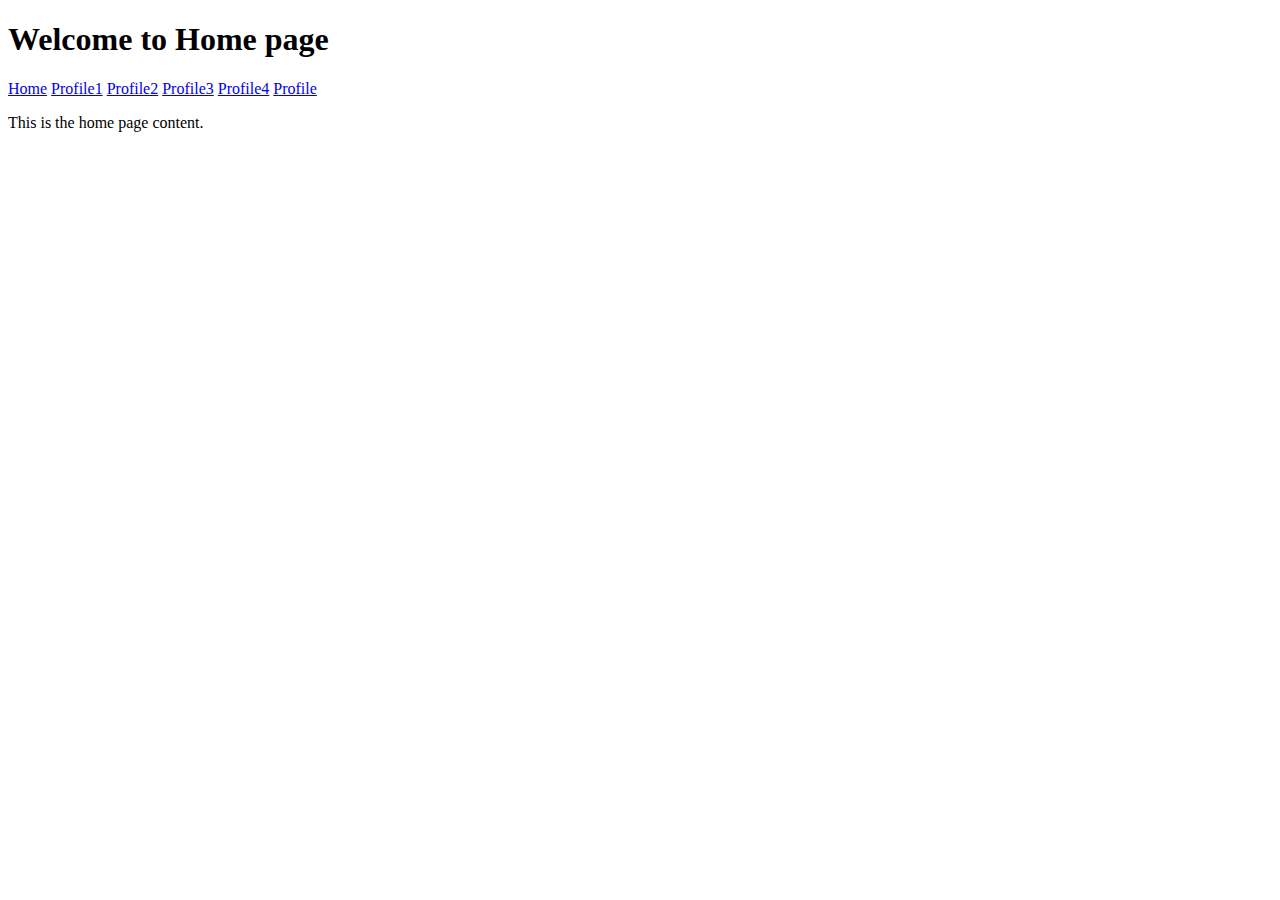
<file: Nemoooo/Position/index.html>
<!DOCTYPE html>
<html lang="en">
<head>
    <meta charset="UTF-8">
    <meta name="viewport" content="width=device-width, initial-scale=1.0">
    <title>Home</title>
    <link="stylesheet"href="style.ccs">
</head>
<body>
<h1> Welcome to Home page</h1>
    <div class"nav">
        <div class="container">
        <a href="index.html">Home</a>
        <a href="profile1.html">Profile1</a>
        <a href="Profile2.html">Profile2</a>
        <a href="Profile3.html">Profile3</a>
        <a href="Profile4.html">Profile4</a>
        <a href="Profile5.html">Profile</a>
    </div>
</div> 
<p>This is the home page content.</p>
</body>
</html>
</file>
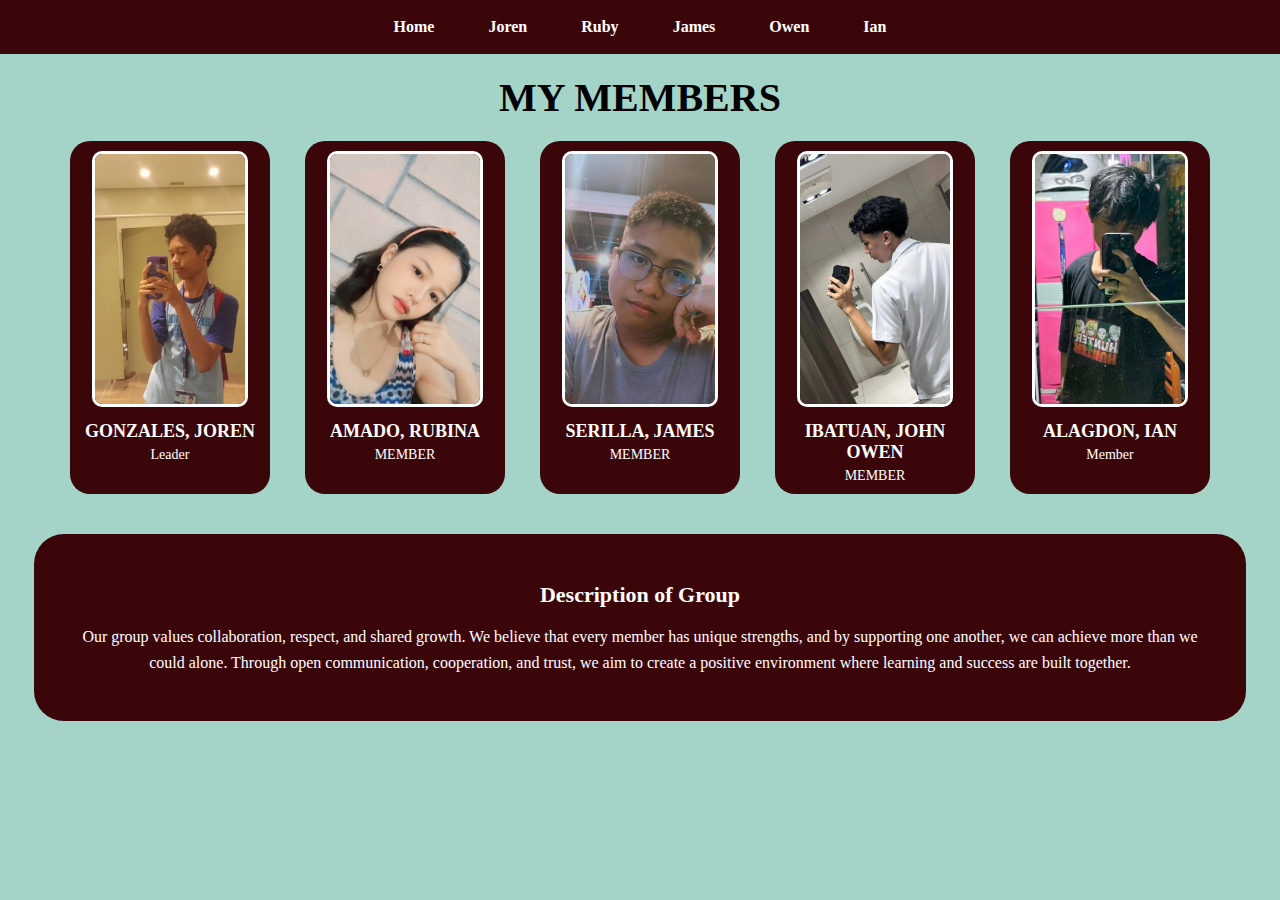
<file: ITE/home.html>
<!DOCTYPE html>
<html lang="en">
<head>
  <meta charset="UTF-8">
  <title>Team Bang</title>
  <link rel="stylesheet" href="style.css">
</head>
<body>

  <!-- Navigation -->
  <nav>
    <a href="home.html">Home</a>
    <a href="profile1.html"> Joren </a>
    <a href="profile2.html"> Ruby </a>
    <a href="profile3.html"> James </a>
    <a href="profile4.html"> Owen </a>
    <a href="profile5.html"> Ian </a>
  </nav>

  <!-- Title -->
  <h1>MY MEMBERS</h1>

  <!-- Members Section -->
  <div class="members">

  <a href="profile1.html" class="card">
    <img src="jor.jpg" alt="jor">
    <h2>GONZALES, JOREN</h2>
    <p>Leader</p>
  </a>

    <a href="profile2.html" class="card">
    <img src="rubin.jpg" alt="Ruby">
    <h2>AMADO, RUBINA</h2>
    <p>MEMBER</p>
  </a>

    <a href="profile3.html" class="card">
    <img src="james.jpg" alt="james">
    <h2>SERILLA, JAMES</h2>
    <p>MEMBER</p>
  </a>

    <a href="profile4.html" class="card">
    <img src="0124.jpg" alt="Owen">
    <h2>IBATUAN, JOHN OWEN</h2>
    <p>MEMBER</p>
  </a>

      
      <a href="profile5.html" class="card">
        <img src="ians.jpg" alt="ians">
        <h2>ALAGDON, IAN</h2>
        <p>Member</p>
      </a>
    
    </div>

  <!-- Group Description -->
  <div class="description">
    <h2>Description of Group</h2>
    <p>Our group values collaboration, respect, and shared growth. We believe that every member has unique strengths, and by supporting one another, we can achieve more than we could alone. Through open communication, cooperation, and trust, we aim to create a positive environment where learning and success are built together.</p>
  </div>

</div>

</body>
</html>
</file>
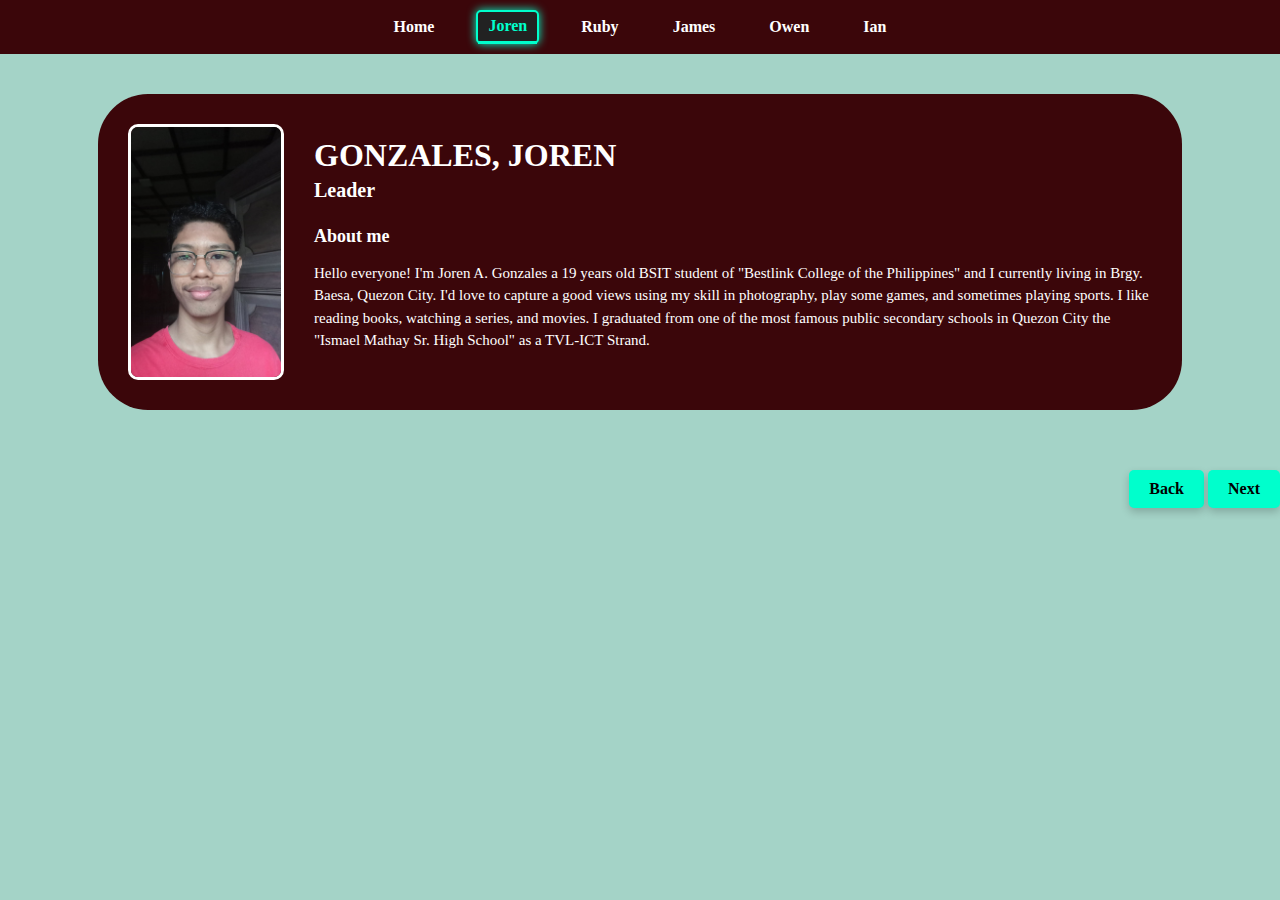
<file: ITE/profile1.html>
<!DOCTYPE html>
<html lang="en">
<head>
  <meta charset="UTF-8">
  <title>Joren's Profile</title>
  <link rel="stylesheet" href="style.css">
</head>
<body>

  <!-- Navigation -->
  <nav>
    <a href="home.html">Home</a>
    <a href="profile1.html" class="active"> Joren </a>
    <a href="profile2.html"> Ruby </a>
    <a href="profile3.html"> James </a>
    <a href="profile4.html"> Owen </a>
    <a href="profile5.html"> Ian </a>
  </nav>

  <!-- Profile Card -->
  <div class="profile-card">
    <img src="jor2.jpg" alt="jor2">
    <div class="profile-info">
      <h2>GONZALES, JOREN</h2>
      <h3>Leader</h3>
      <h4>About me</h4>
      <p>
        Hello everyone! I'm Joren A. Gonzales a 19 years old BSIT student of "Bestlink College of the Philippines" and I currently living in Brgy. Baesa, Quezon City. I'd love to capture a good views using my skill in photography, play some games, and sometimes playing sports. I like reading books, watching a series, and movies. I graduated from one of the most famous public secondary schools in Quezon City the "Ismael Mathay Sr. High School" as a TVL-ICT Strand.
      </p>
    </div>
  </div>

  <div style="text-align:right;">
  <a href="home.html" class="like-btn">Back</a>
  <a href="profile2.html" class="like-btn">Next</a>
  <div style="text-align:right;"></div>
</div>
</div>


</body>
</html>
</file>
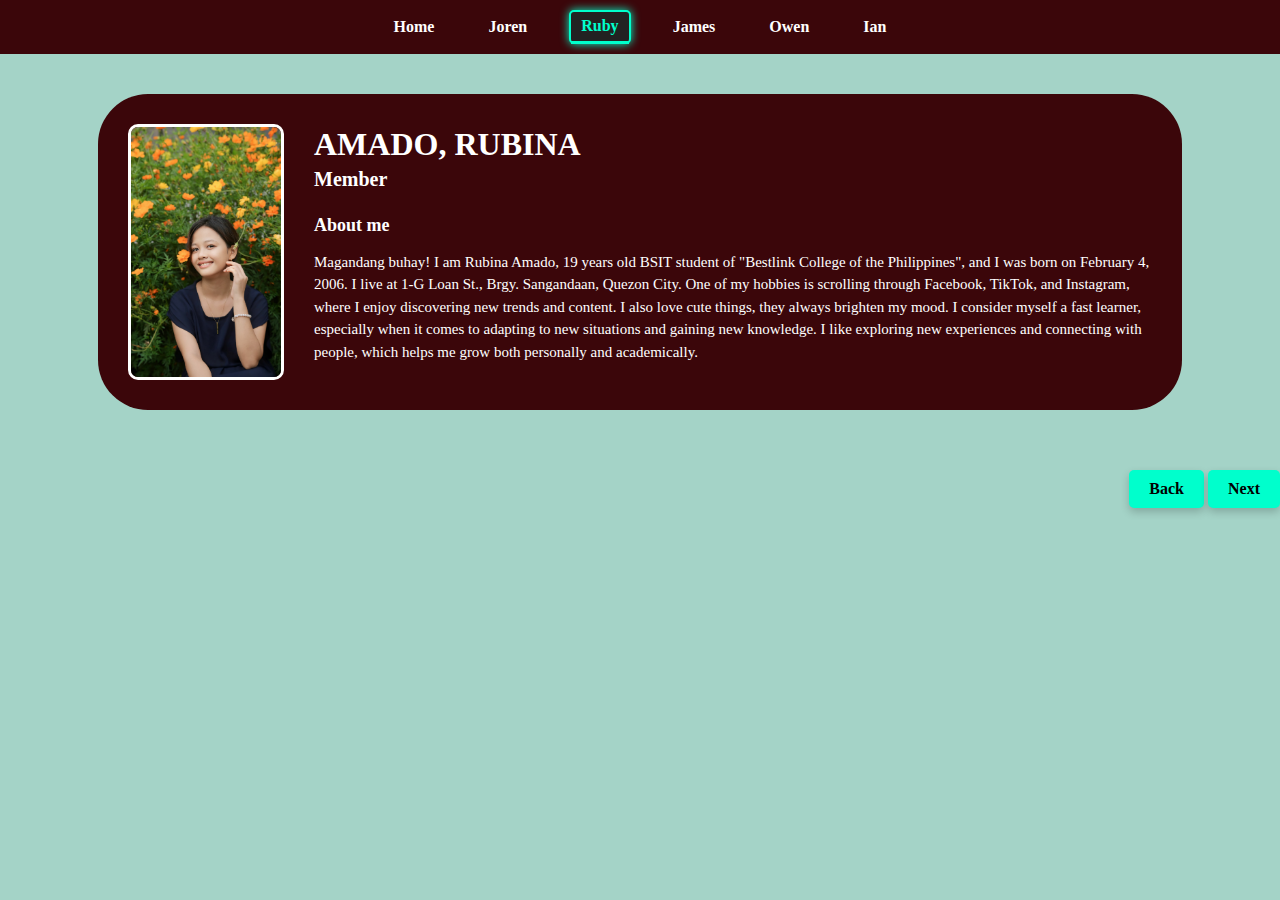
<file: ITE/profile2.html>
<!DOCTYPE html>
<html lang="en">
<head>
  <meta charset="UTF-8">
  <title>Rubina's Profile</title>
  <link rel="stylesheet" href="style.css">
</head>
<body>

  <!-- Navigation -->
  <nav>
    <a href="home.html">Home</a>
    <a href="profile1.html"> Joren </a>
    <a href="profile2.html" class="active"> Ruby </a>
    <a href="profile3.html"> James </a>
    <a href="profile4.html"> Owen </a>
    <a href="profile5.html"> Ian </a>
  </nav>

  <!-- Profile Card -->
  <div class="profile-card">
    <img src="Rubina2.jpg" alt="Rubina2">
    <div class="profile-info">
      <h2>AMADO, RUBINA</h2>
      <h3>Member</h3>
      <h4>About me</h4>
      <p>
        Magandang buhay! I am Rubina Amado, 19 years old BSIT student of "Bestlink College of the Philippines", and I was born on February 4, 2006. I live at 1-G Loan St., Brgy. Sangandaan, Quezon City. One of my hobbies is scrolling through Facebook, TikTok, and Instagram, where I enjoy discovering new trends and content. I also love cute things, they always brighten my mood. I consider myself a fast learner, especially when it comes to adapting to new situations and gaining new knowledge. I like exploring new experiences and connecting with people, which helps me grow both personally and academically.
      </p>
    </div>
  </div>

  <div style="text-align:right;">
  <a href="profile1.html" class="like-btn">Back</a>
  <a href="profile3.html" class="like-btn">Next</a>
  <div style="text-align:right;"></div>
</div>

  
</div>

</body>
</html>
</file>
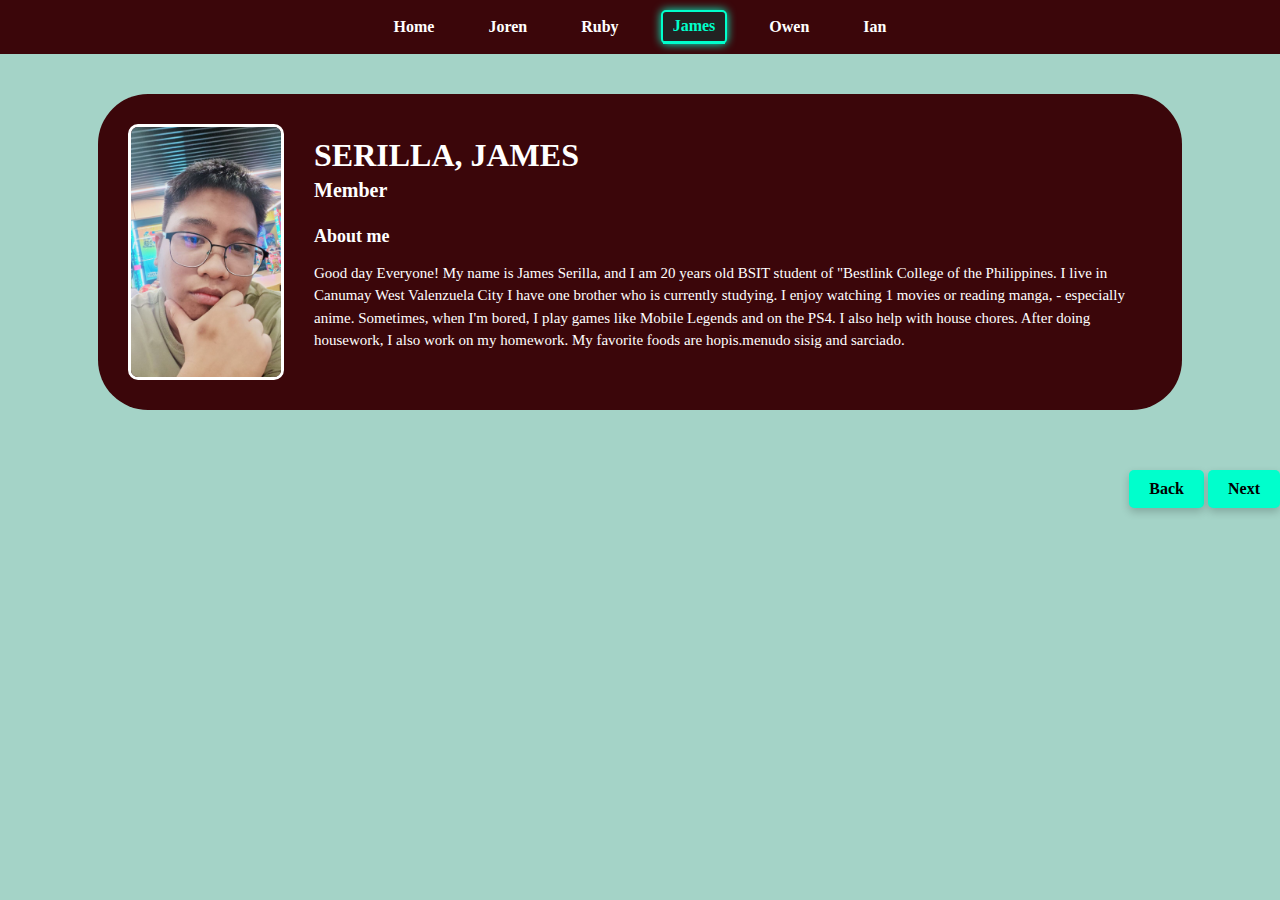
<file: ITE/profile3.html>
<!DOCTYPE html>
<html lang="en">
<head>
  <meta charset="UTF-8">
  <title>James's Profile</title>
  <link rel="stylesheet" href="style.css">
</head>
<body>

  <!-- Navigation -->
  <nav>
    <a href="home.html">Home</a>
    <a href="profile1.html"> Joren </a>
    <a href="profile2.html"> Ruby </a>
    <a href="profile3.html" class="active"> James </a>
    <a href="profile4.html"> Owen </a>
    <a href="profile5.html"> Ian </a>
  </nav>

  <!-- Profile Card -->
  <div class="profile-card">
    <img src="james 2.jpg" alt="james 2">
    <div class="profile-info">
      <h2>SERILLA, JAMES</h2>
      <h3>Member</h3>
      <h4>About me</h4>
      <p>
        Good day Everyone! My name is James Serilla, and I am 20 years old BSIT student of "Bestlink College of the Philippines. I live in Canumay West Valenzuela City I have one brother who is currently studying. I enjoy watching 1 movies or reading manga, - especially anime. Sometimes, when I'm bored, I play games like Mobile Legends and on the PS4. I also help with house chores. After doing housework, I also work on my homework. My favorite foods are hopis.menudo sisig and sarciado.
      </p>
    </div>
  </div>

  <div style="text-align:right;">
  <a href="profile2.html" class="like-btn">Back</a>
  <a href="profile4.html" class="like-btn">Next</a>
  <div style="text-align:right;"></div>
</div>

</body>
</html>
</file>
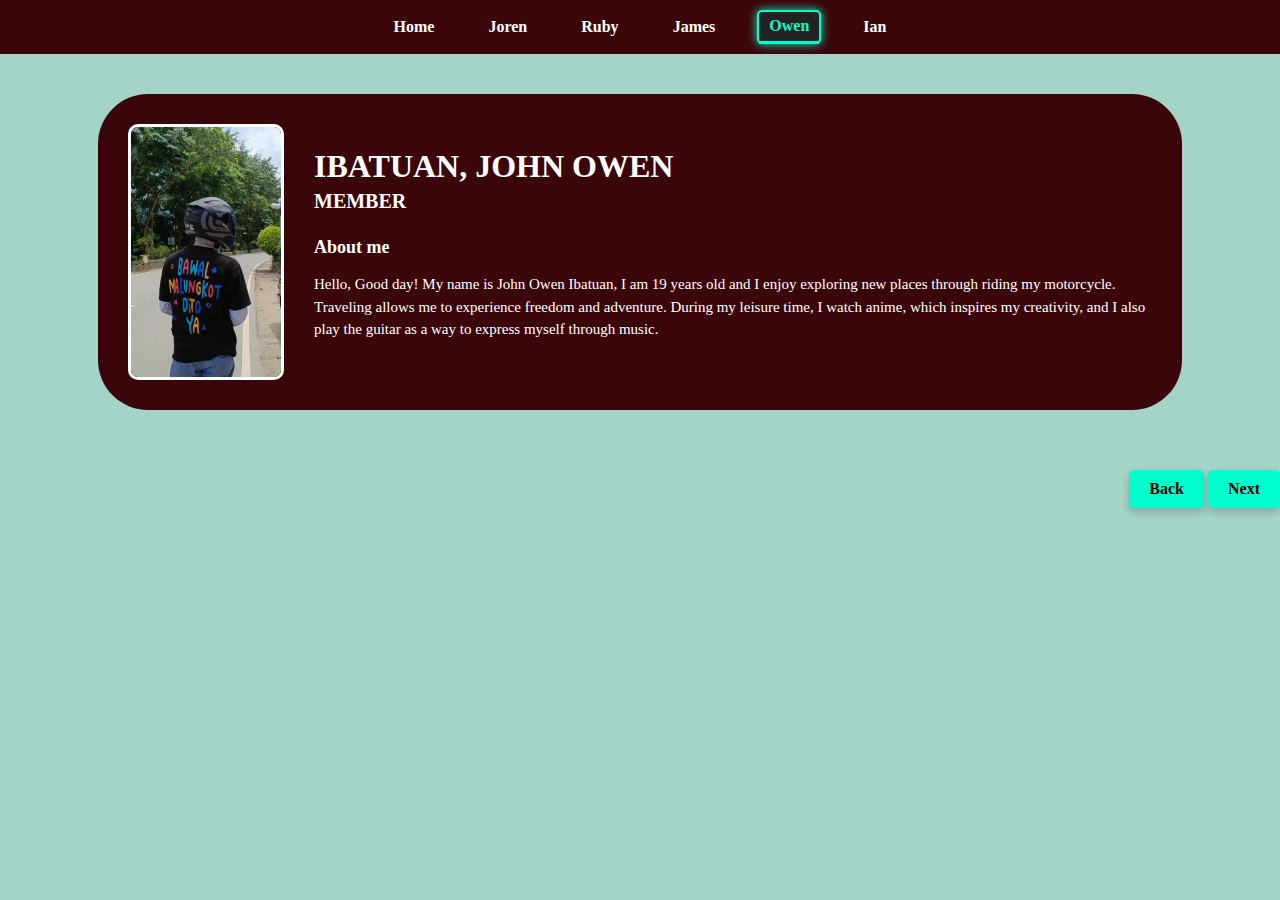
<file: ITE/profile4.html>
<!DOCTYPE html>
<html lang="en">
<head>
  <meta charset="UTF-8">
  <title>Joren's Profile</title>
  <link rel="stylesheet" href="style.css">
</head>
<body>

  <!-- Navigation -->
  <nav>
    <a href="home.html">Home</a>
    <a href="profile1.html"> Joren </a>
    <a href="profile2.html"> Ruby </a>
    <a href="profile3.html"> James </a>
    <a href="profile4.html" class="active"> Owen </a>
    <a href="profile5.html"> Ian </a>
  </nav>

  <!-- Profile Card -->
  <div class="profile-card">
    <img src="01234.jpg" alt="Owen2">
    <div class="profile-info">
      <h2>IBATUAN, JOHN OWEN</h2>
      <h3>MEMBER</h3>
      <h4>About me</h4>
      <p>
        Hello, Good day! My name is John Owen Ibatuan, I am 19 years old and I enjoy exploring new places through riding my motorcycle. Traveling allows me to experience freedom and adventure. During my leisure time, I watch anime, which inspires my creativity, and I also play the guitar as a way to express myself through music.
      </p>
    </div>
  </div>

  <div style="text-align:right;">
  <a href="profile3.html" class="like-btn">Back</a>
  <a href="profile5.html" class="like-btn">Next</a>
  <div style="text-align:right;"></div>
</div>

</body>
</html>
</file>
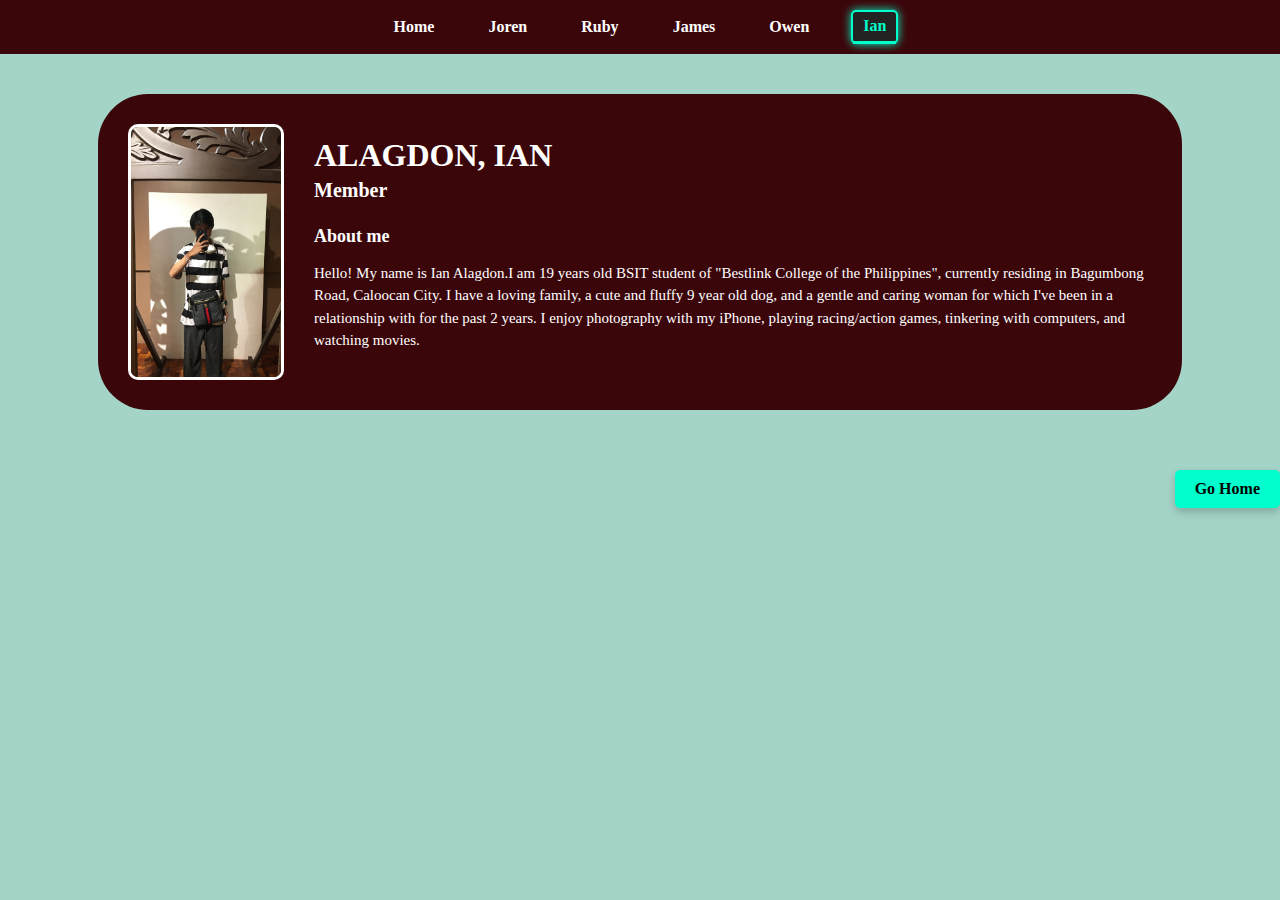
<file: ITE/profile5.html>
<!DOCTYPE html>
<html lang="en">
<head>
  <meta charset="UTF-8">
  <title>Ians's Profile</title>
  <link rel="stylesheet" href="style.css">
</head>
<body>

  <!-- Navigation -->
  <nav>
    <a href="home.html">Home</a>
    <a href="profile1.html"> Joren </a>
    <a href="profile2.html"> Ruby </a>
    <a href="profile3.html"> James </a>
    <a href="profile4.html"> Owen </a>
    <a href="profile5.html" class="active"> Ian </a>
  </nav>

  <!-- Profile Card -->
  <div class="profile-card">
    <img src="ians2.jpg" alt="ians2">
    <div class="profile-info">
      <h2>ALAGDON, IAN</h2>
      <h3>Member</h3>
      <h4>About me</h4>
      <p>
        Hello! My name is Ian Alagdon.I am 19 years old  BSIT student of "Bestlink College of the Philippines", currently residing in Bagumbong Road, Caloocan City. I have a loving family, a cute and fluffy 9 year old dog, and a gentle and caring woman for which I've been in a relationship with for the past 2 years. I enjoy photography with my iPhone, playing racing/action games, tinkering with computers, and watching movies.
      </p>
    </div>
  </div>

  <div style="text-align:right;">
  <a href="home.html" class="like-btn">Go Home</a>
</div>

</body>
</html>
</file>
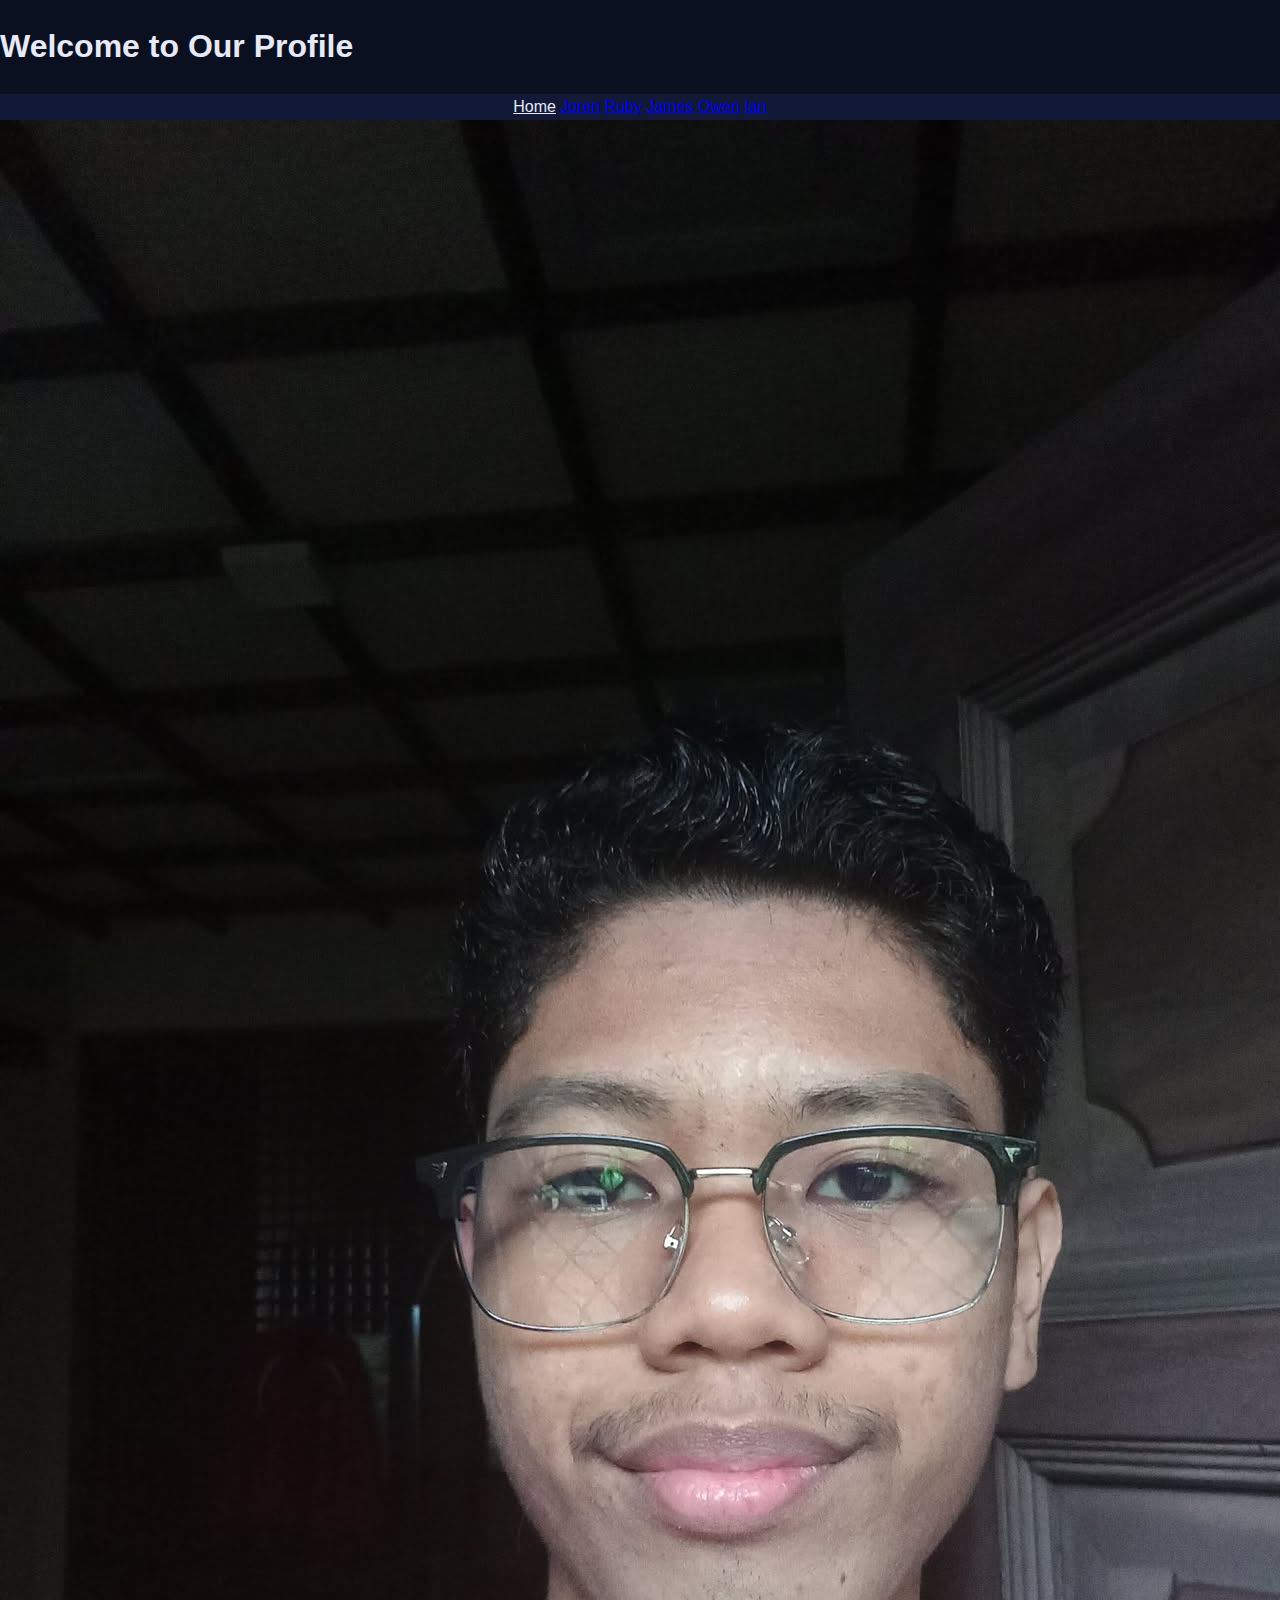
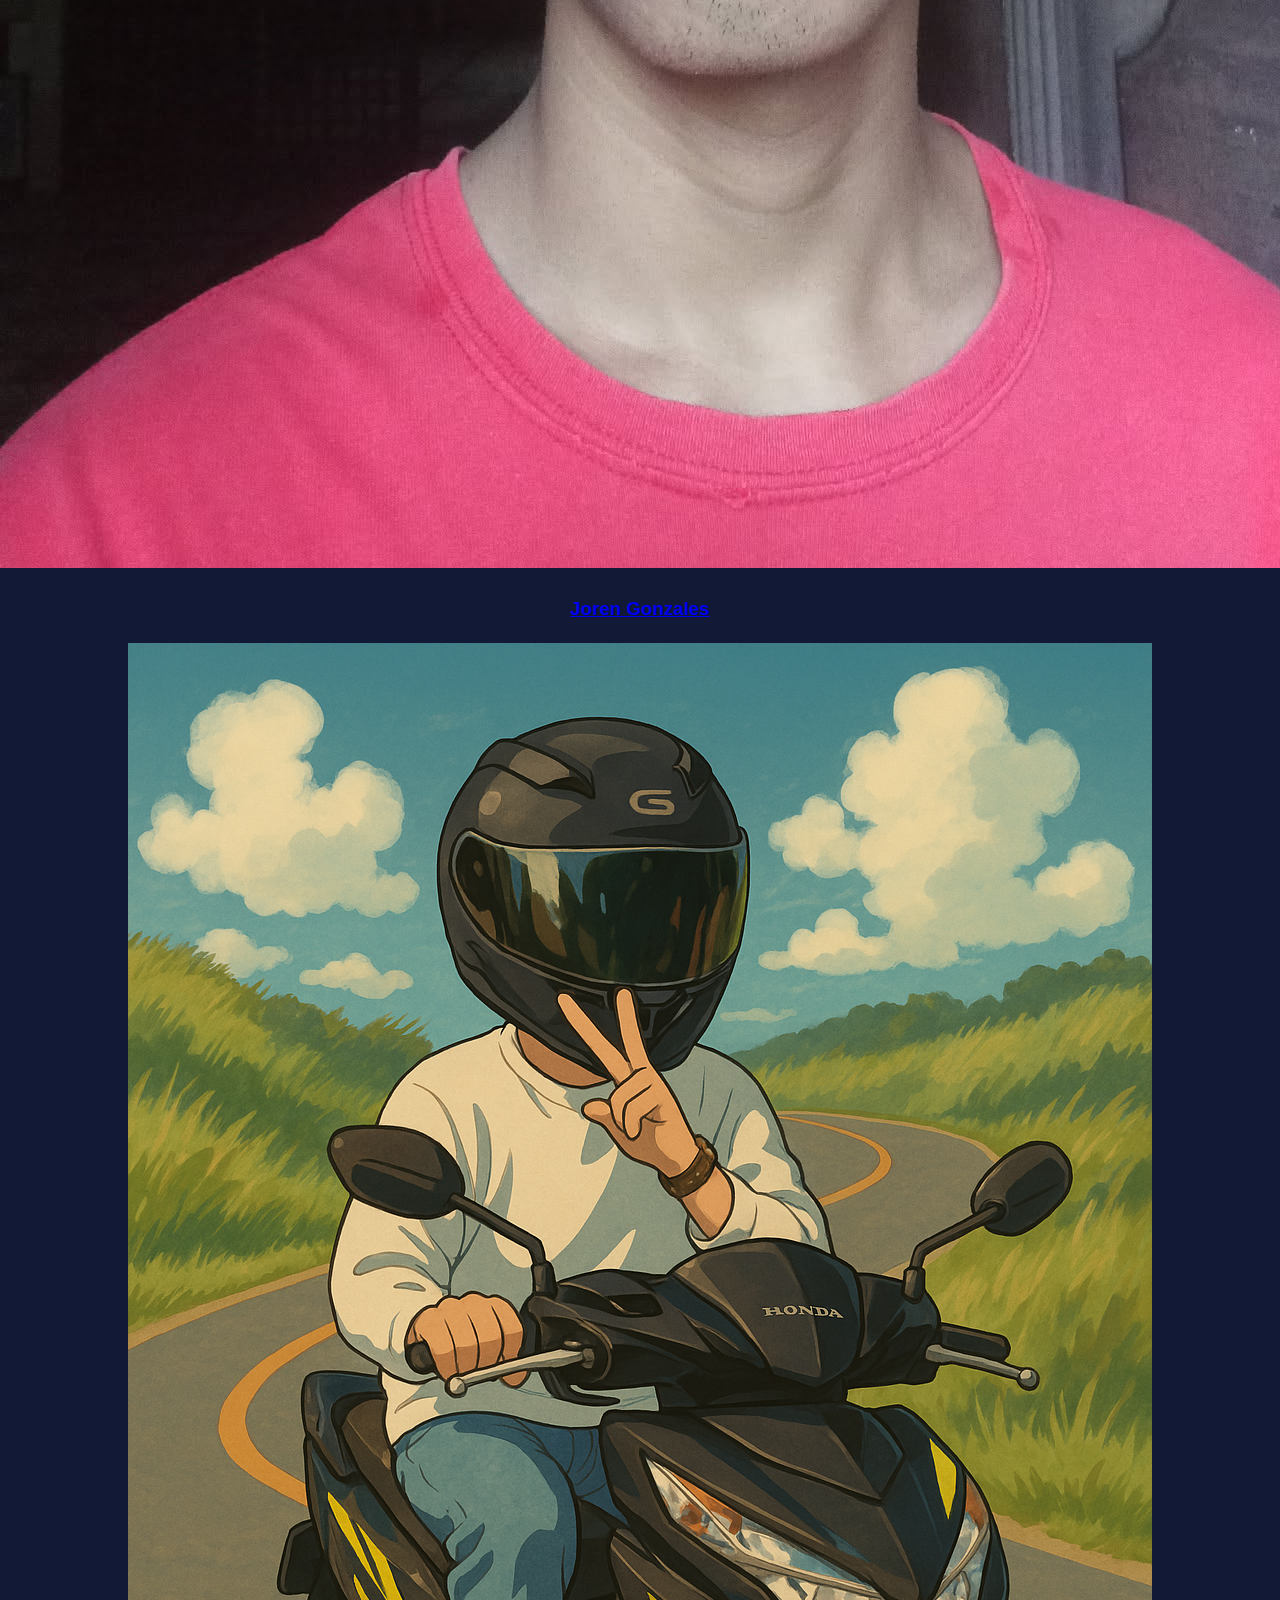
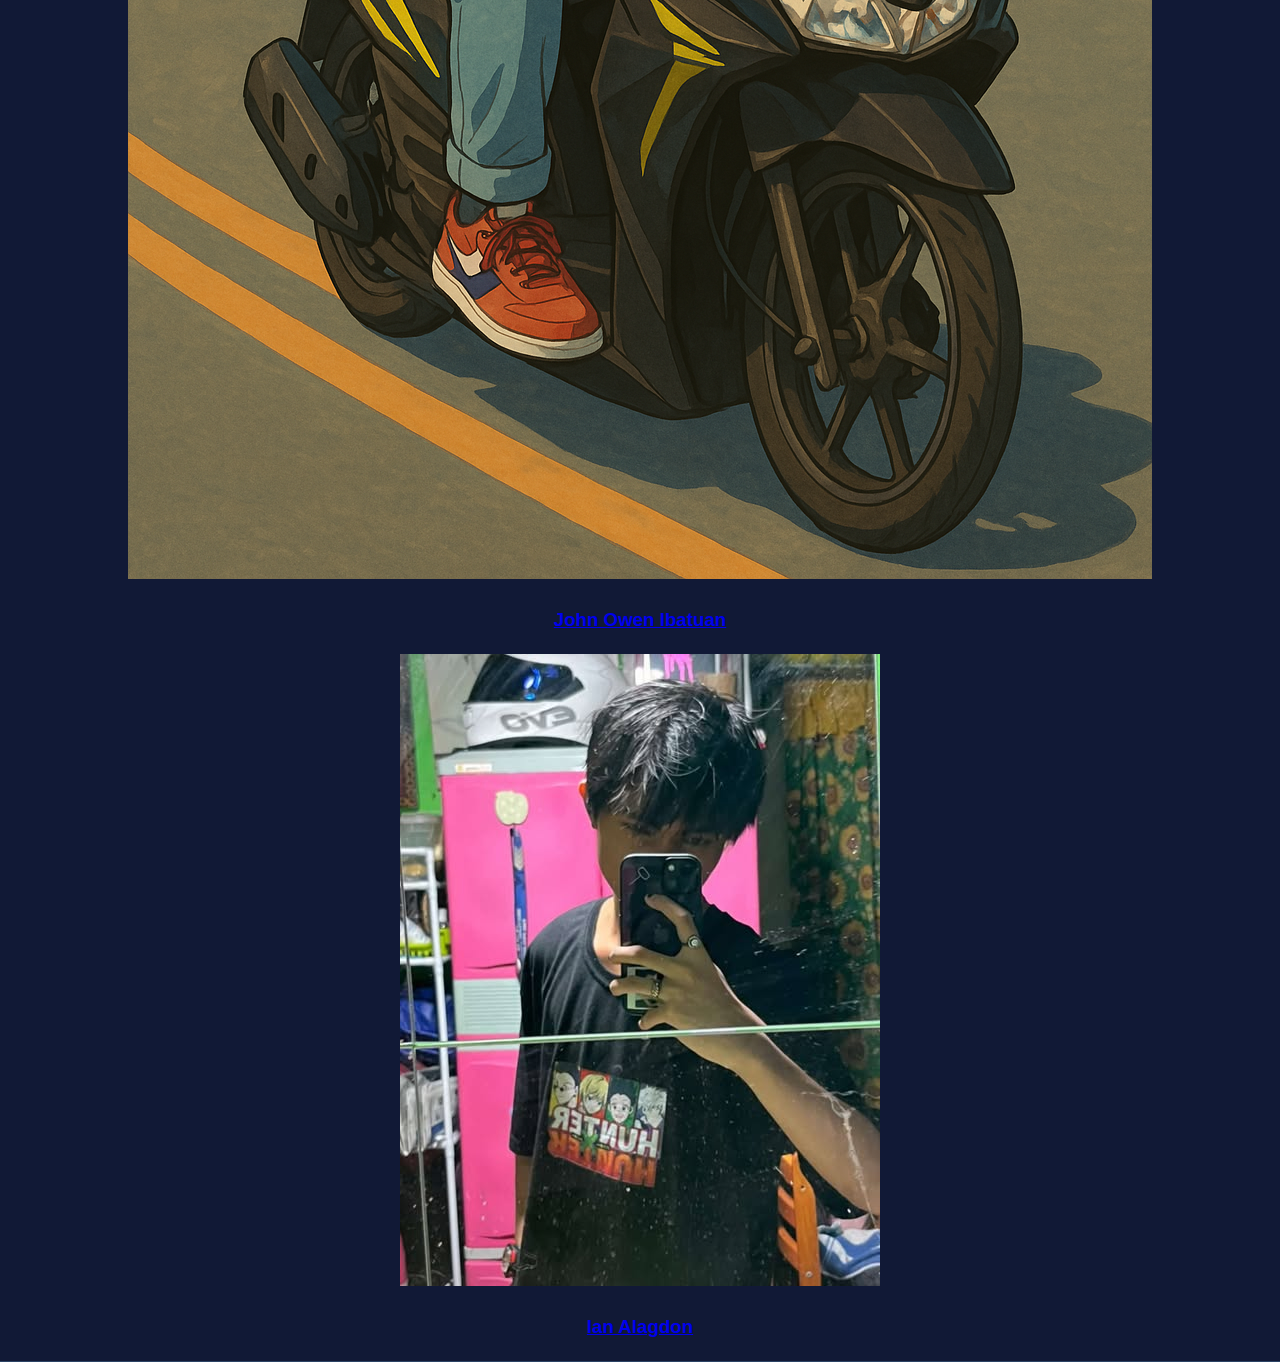
<file: Nemoooo/Display/home.html>
<!DOCTYPE html>
<html lang="en">
<head>
    <meta charset="UTF-8">
    <meta name="viewport" content="width=device-width, initial-scale=1.0">
    <title>My Members</title>
   <link rel="stylesheet" href="style.css">
</head>
<body>
<h1> Welcome to Our Profile</h1>
    <div class="nav">
        <div class="container">
        <a href="home.html" class="active">Home</a>
        <a href="profile1.html">Joren</a>
        <a href="Profile2.html">Ruby</a>
        <a href="Profile3.html">James</a>
        <a href="Profile4.html">Owen</a>
        <a href="Profile5.html">Ian</a>
    </div>
    <div class="profile-wrapper"></div>
    <div class="profile-container">
  <a href="profile1.html" class="profile-card">
    <img src="jor2.jpg" alt="Profile 1">
    <h3>Joren Gonzales</h3>
  </a>

  <a href="profile4.html" class="profile-card">
    <img src="Owen1.png" alt="Profile 4">
    <h3>John Owen Ibatuan</h3>
  </a>

  <a href="profile5.html" class="profile-card">
    <img src="ians.jpg" alt="Profile 5">
    <h3>Ian Alagdon</h3>
  </a>
</div>

</div> 
</body>
</html>
</file>
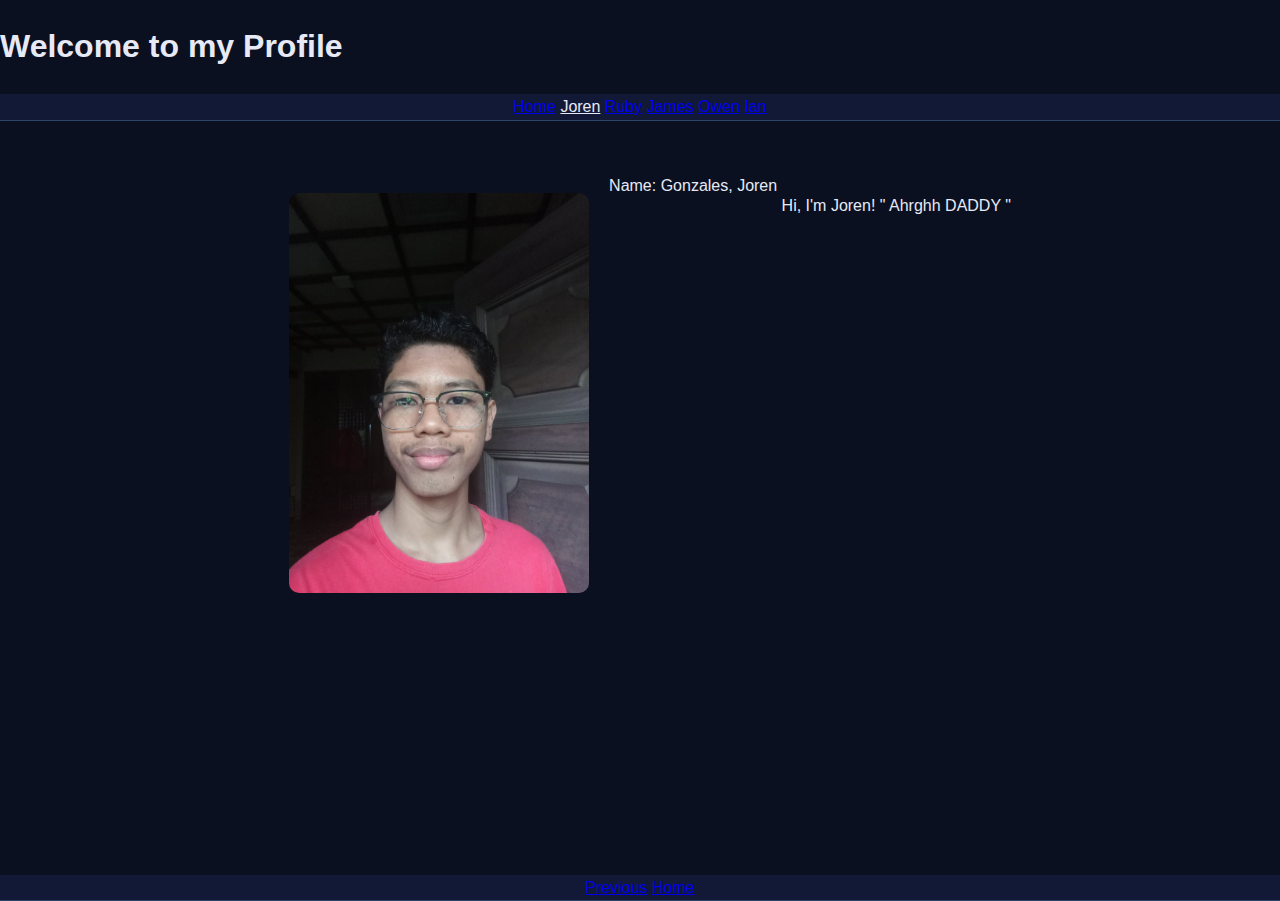
<file: Nemoooo/Display/profile1.html>
<!DOCTYPE html>
<html lang="en">
<head>
    <meta charset="UTF-8">
    <meta name="viewport" content="width=device-width, initial-scale=1.0">
    <title>Joren's</title>
   <link rel="stylesheet" href="style.css">
</head>
<body>
<h1> Welcome to my Profile</h1>
    <div class="nav">
        <div class="container">
        <a href="home.html">Home</a>
        <a href="profile1.html" class="active">Joren</a>
        <a href="Profile2.html">Ruby</a>
        <a href="Profile3.html">James</a>
        <a href="Profile4.html">Owen</a>
        <a href="Profile5.html">Ian</a>
    </div>

   </div> 
   <div class="profile-content">
        <img src="jor2.jpg" class="float-left" 
        <h3>Name: Gonzales, Joren</h3>
        <pre>Hi, I'm Joren! " Ahrghh DADDY "</pre>
    </div>
</div> 

    <div class="nav bottom">
    <a href="home.html" class="btn">Previous</a>
    <a href="home.html" class="btn">Home</a>
</div>
</body>
</html>
</file>
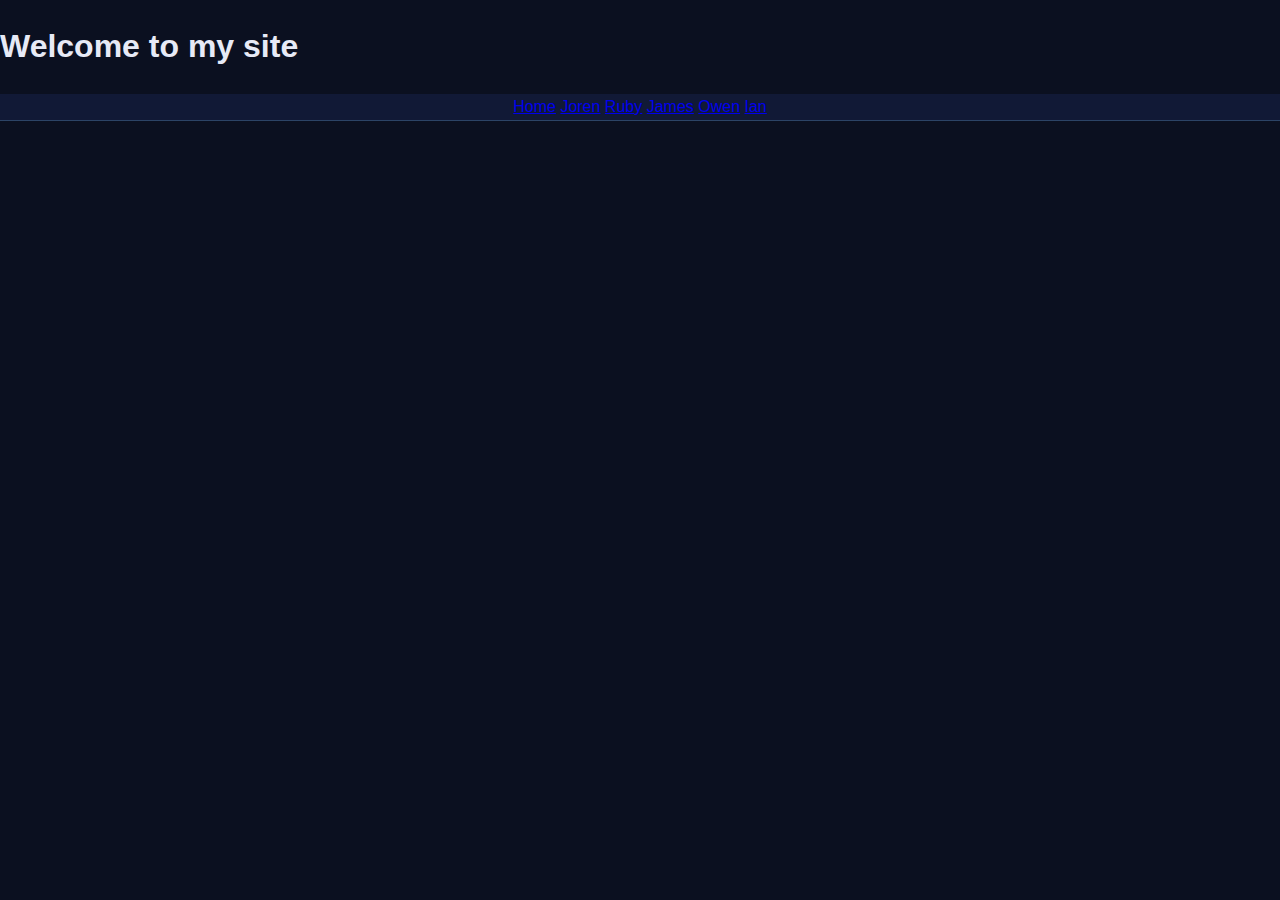
<file: Nemoooo/Display/profile2.html>
<!DOCTYPE html>
<html lang="en">
<head>
    <meta charset="UTF-8">
    <meta name="viewport" content="width=device-width, initial-scale=1.0">
    <title>My Members</title>
   <link rel="stylesheet" href="style.css">
</head>
<body>
<h1> Welcome to my site</h1>
    <div class="nav">
        <div class="container">
        <a href="home.html">Home</a>
        <a href="profile1.html">Joren</a>
        <a href="Profile2.html">Ruby</a>
        <a href="Profile3.html">James</a>
        <a href="Profile4.html">Owen</a>
        <a href="Profile5.html">Ian</a>
    </div>
</div> 
</body>
</html>
</file>
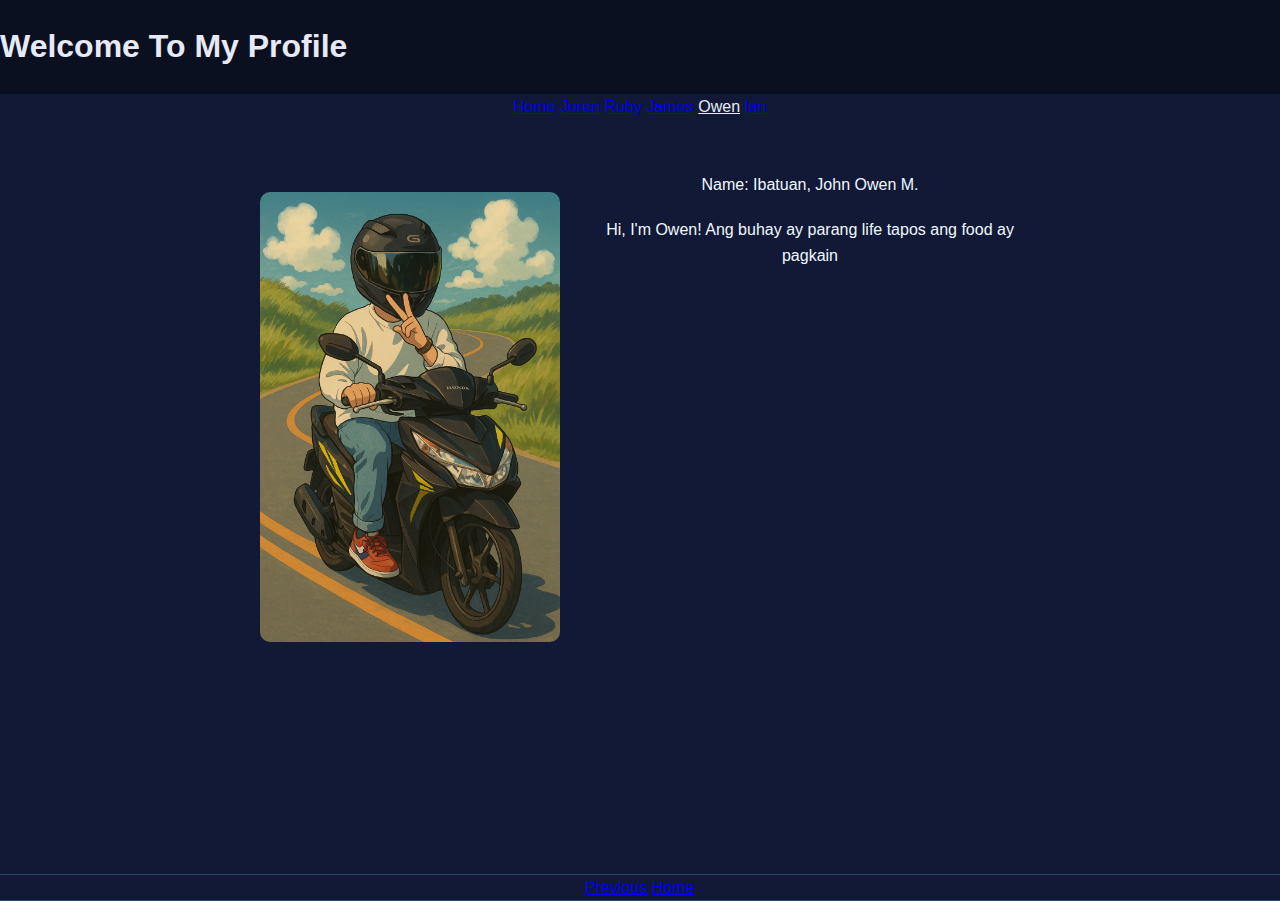
<file: Nemoooo/Display/profile4.html>
<!DOCTYPE html>
<html lang="en">
<head>
    <meta charset="UTF-8">
    <meta name="viewport" content="width=device-width, initial-scale=1.0">
    <title>Owen's Profile</title>
   <link rel="stylesheet" href="style.css">
</head>
<body>
<h1> Welcome To My Profile</h1>
    <div class="nav">
        <div class="container">
        <a href="home.html">Home</a>
        <a href="profile1.html">Joren</a>
        <a href="Profile2.html">Ruby</a>
        <a href="Profile3.html">James</a>
        <a href="Profile4.html" class="active">Owen</a>
        <a href="Profile5.html">Ian</a>
    </div>

    <div class="profile-content">
        <img src="Owen1.png" class="float-left" 
        <h3>Name: Ibatuan, John Owen M.</h3>
        <pre>Hi, I'm Owen! Ang buhay ay parang life tapos ang food ay pagkain</pre>
    </div>
</div> 

    <div class="nav bottom">
    <a href="profile3.html" class="btn">Previous</a>
    <a href="home.html" class="btn">Home</a>
</div>

</body>
</html>
</file>
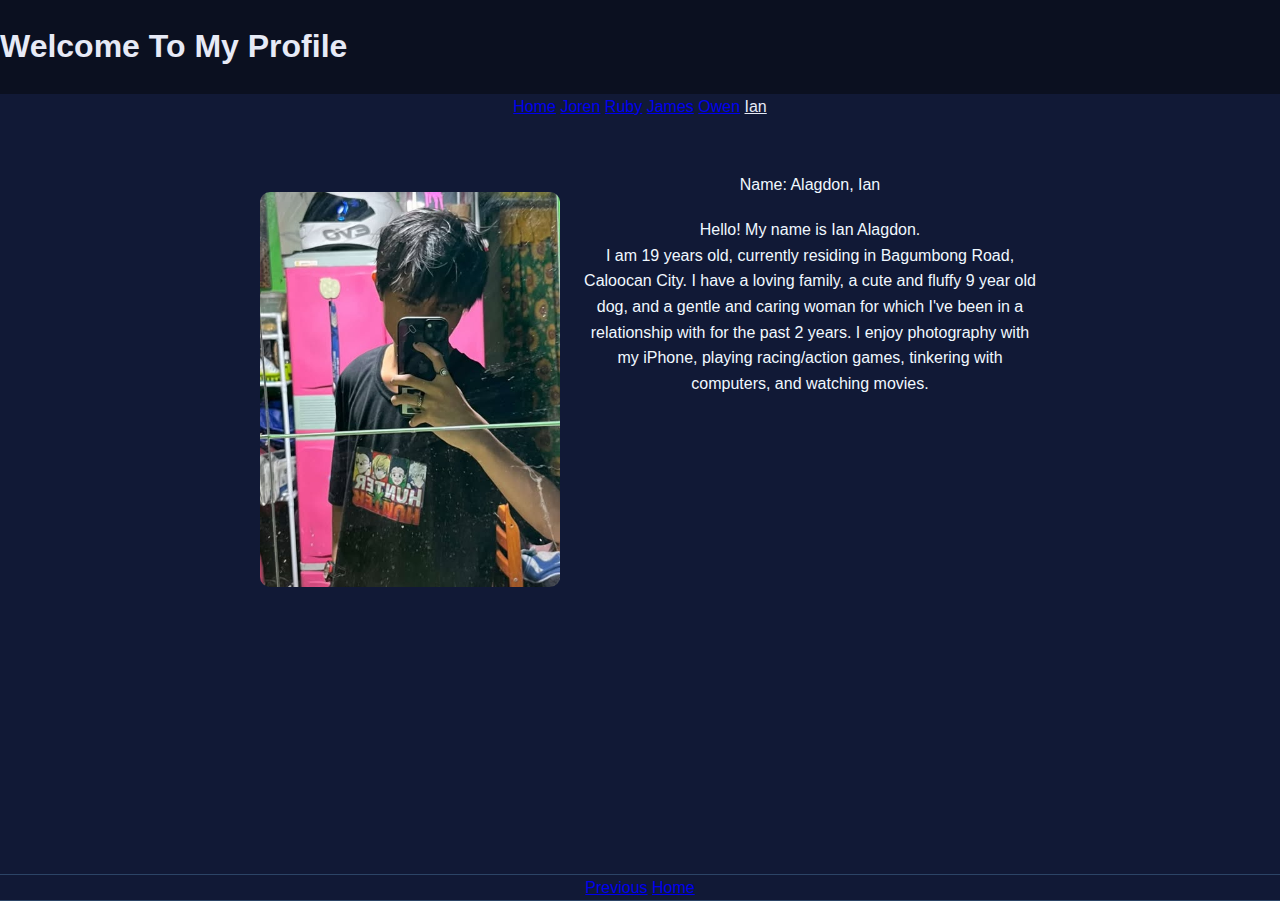
<file: Nemoooo/Display/profile5.html>
<!DOCTYPE html>
<html lang="en">
<head>
    <meta charset="UTF-8">
    <meta name="viewport" content="width=device-width, initial-scale=1.0">
    <title>Ian's Profile</title>
   <link rel="stylesheet" href="style.css">
</head>
<body>
<h1> Welcome To My Profile</h1>
    <div class="nav">
        <div class="container">
        <a href="home.html">Home</a>
        <a href="profile1.html">Joren</a>
        <a href="Profile2.html">Ruby</a>
        <a href="Profile3.html">James</a>
        <a href="Profile4.html">Owen</a>
        <a href="Profile5.html" class="active">Ian</a>
    </div>

    <div class="profile-content">
        <img src="ians.jpg" class="float-left" 
        <h3>Name: Alagdon, Ian</h3>
        <pre> Hello! My name is Ian Alagdon. 
I am 19 years old, currently residing in Bagumbong Road, Caloocan City. I have a loving family, a cute and fluffy 9 year old dog, and a gentle and caring woman for which I've been in a relationship with for the past 2 years. I enjoy photography with my iPhone, playing racing/action games, tinkering with computers, and watching movies.</pre>
    </div>
</div>

    <div class="nav bottom">
    <a href="profile4.html" class="btn">Previous</a>
    <a href="home.html" class="btn">Home</a>
</div>



</body>
</html>
</file>
<file: ITE/style.css>
body {
  font-family: Times, "Times New Roman", Georgia, serif;
  margin: 0;
  background: #a4d3c7; 
}

/* Navigation bar */
nav {
  background: #3B060A; 
  display: flex;
  justify-content: center;
  padding: 10px;
}

nav a {
  color: white;
  text-decoration: none;
  margin: 0 15px;
  font-weight: bold;
}

nav a:hover {
  text-decoration: underline;
}

/* Title */
h1 {
  text-align: center;
  font-size: 40px;
  margin: 20px 0;
  font-weight: bold;
}

/* Members grid */
.members {
  display: flex;
  justify-content: center;
  gap: 35px;
  margin: 20px;
}

.card {
  background: #3B060A;
  border-radius: 20px;
  padding: 10px;
  text-align: center;
  width: 180px;
  color: white;
}

.card img {
  width: 100%;
  border-radius: 10px;
}

.card h2 {
  margin: 10px 0 5px;
  font-size: 18px;
  font-weight: bold;
}

.card p {
  margin: 0;
  font-size: 14px;
}

/* Group description */
.description {
  background: #3B060A;
  color: white;
  padding: 30px;
  margin: 40px auto 0;
  max-width: 90%;
  border-radius: 30px 30px 30px 30px; /* curve */
  text-align: center;
}

.description h2 {
  margin-bottom: 15px;
  font-size: 22px;
}

.description p {
  font-size: 16px;
  line-height: 1.6;
  word-wrap: break-word; /* prevents cutting */
}

/* Profile card layout */
.profile-card {
  background: #3B060A;
  color: white;
  border-radius: 50px;
  margin: 40px auto;
  padding: 30px;
  width: 80%;
  display: flex;
  align-items: center;
  gap: 30px;
}

.profile-card img {
  width: 200px;
  height: 250px;
  object-fit: cover;
  border-radius: 10px;
  border: 3px solid white;
}

.profile-info h2 {
  font-size: 32px;
  margin: 0;
}

.profile-info h3 {
  font-size: 20px;
  margin: 5px 0 20px;
}

.profile-info h4 {
  font-size: 18px;
  margin-bottom: 5px;
}

.profile-info h5 {
  font-size: 18px;
  margin-bottom: 5px;
}

.profile-info p {
  font-size: 15px;
  line-height: 1.5;
}

/* Uniform photo style */
.card img, 
.profile-card img {
  width: 150px;     
  height: 250px;     
  object-fit: cover; 
  border-radius: 10px;
  border: 3px solid white; 
}

/* Button card style */
.like-btn {
  display: inline-block;
  background: #3B060A;
  color: white;
  text-decoration: none;
  font-weight: bold;
  padding: 15px 25px;
  margin-top: 20px;
  border-radius: 15px;
  box-shadow: 0 4px 8px rgba(0,0,0,0.2);
  transition: transform 0.2s, background 0.2s;
}

.like-btn:hover {
  background: #8C1007;
  transform: scale(1.05);
}
.card {
  text-decoration: none;
  color: white;
}
.card:hover {
  transform: scale(1.05);
  box-shadow: 0 10px 20px rgba(0,0,0,0.2);
}
nav a.active {
  border: 2px solid #00ffcc;
  border-radius: 5px;
  padding: 5px 10px;
  background-color: #222;
  color: #00ffcc;
  box-shadow: 0 0 10px #00ffcc;
  transition: all 0.3s ease;
}
nav a {
  position: relative;
  display: inline-block;
  padding: 8px 12px;
  color: #fff;
  text-decoration: none;
  transition: all 0.3s ease;
}

nav a::after {
  content: '';
  position: absolute;
  left: 0;
  bottom: -2px;
  width: 0%;
  height: 3px;
  background-color: #00ffcc;
  transition: width 0.3s ease;
}

nav a:hover::after,
nav a.active::after {
  width: 100%;
}
.like-btn {
  display: inline-block;
  background-color: #00ffcc;
  color: #000;
  padding: 10px 20px;
  border-radius: 5px;
  text-decoration: none;
  font-weight: bold;
  transition: background-color 0.3s ease, transform 0.3s ease;
}

.like-btn:hover {
  background-color: #00ddaa;
  transform: scale(1.05);
}
</file>
<file: Nemoooo/Display/style.css>
:root{
    --bg:#0B1020;
    --purple:#111936;
    --ink:#e7eaf6;
    --muted:#9aa3b2;
    --accent-2:#7fc8f8;
}
.nav {
    font-family: 'Segoe UI', Tahoma, Geneva, Verdana, sans-serif;
    color: aliceblue;
    position: sticky;
    top: 0;
    z-index: 50;
    background: #111936;
    border-bottom: 1px solid rgba(127, 200, 248, 0.25);
    text-align: center;
}
body{
    font-family:tahoma;
    color: var(--color-dark);
    background: var(--color-dark);
    line-height: 1.6;
}
.profile-content img {
    max-width: 300px;
    border-radius: 10px;
    margin: 20px;
}
.profile-content pre {
    white-space: pre-wrap;
    font-family: 'Segoe UI', Tahoma, Geneva, Verdana, sans-serif;
    line-height: 1.6;
    margin: 20px 0;
    max-width: calc(100% - 340px);
    display: inline-block;
    vertical-align: top;
}
.profile-content {
    max-width: 800px;
    margin: 2rem auto;
    padding: 20px;
    min-height: calc(100vh - 250px);
    overflow: hidden;
}
body {
    min-height: 100vh;
    display: flex;
    flex-direction: column;
    background-color: var(--bg);
    color: var(--ink);
    font-family: 'Segoe UI', Tahoma, Geneva, Verdana, sans-serif;
    margin: 0;
    padding: 0;
}
.float-left {
    float: left;
    margin-right: 20px;
}

.float-right {
    float: right;
    margin-left: 20px;
}
.nav a.active {
    background-color: var(--accent);
    color: var(--ink);
    transform: translateY(-2px);

}
</file>
